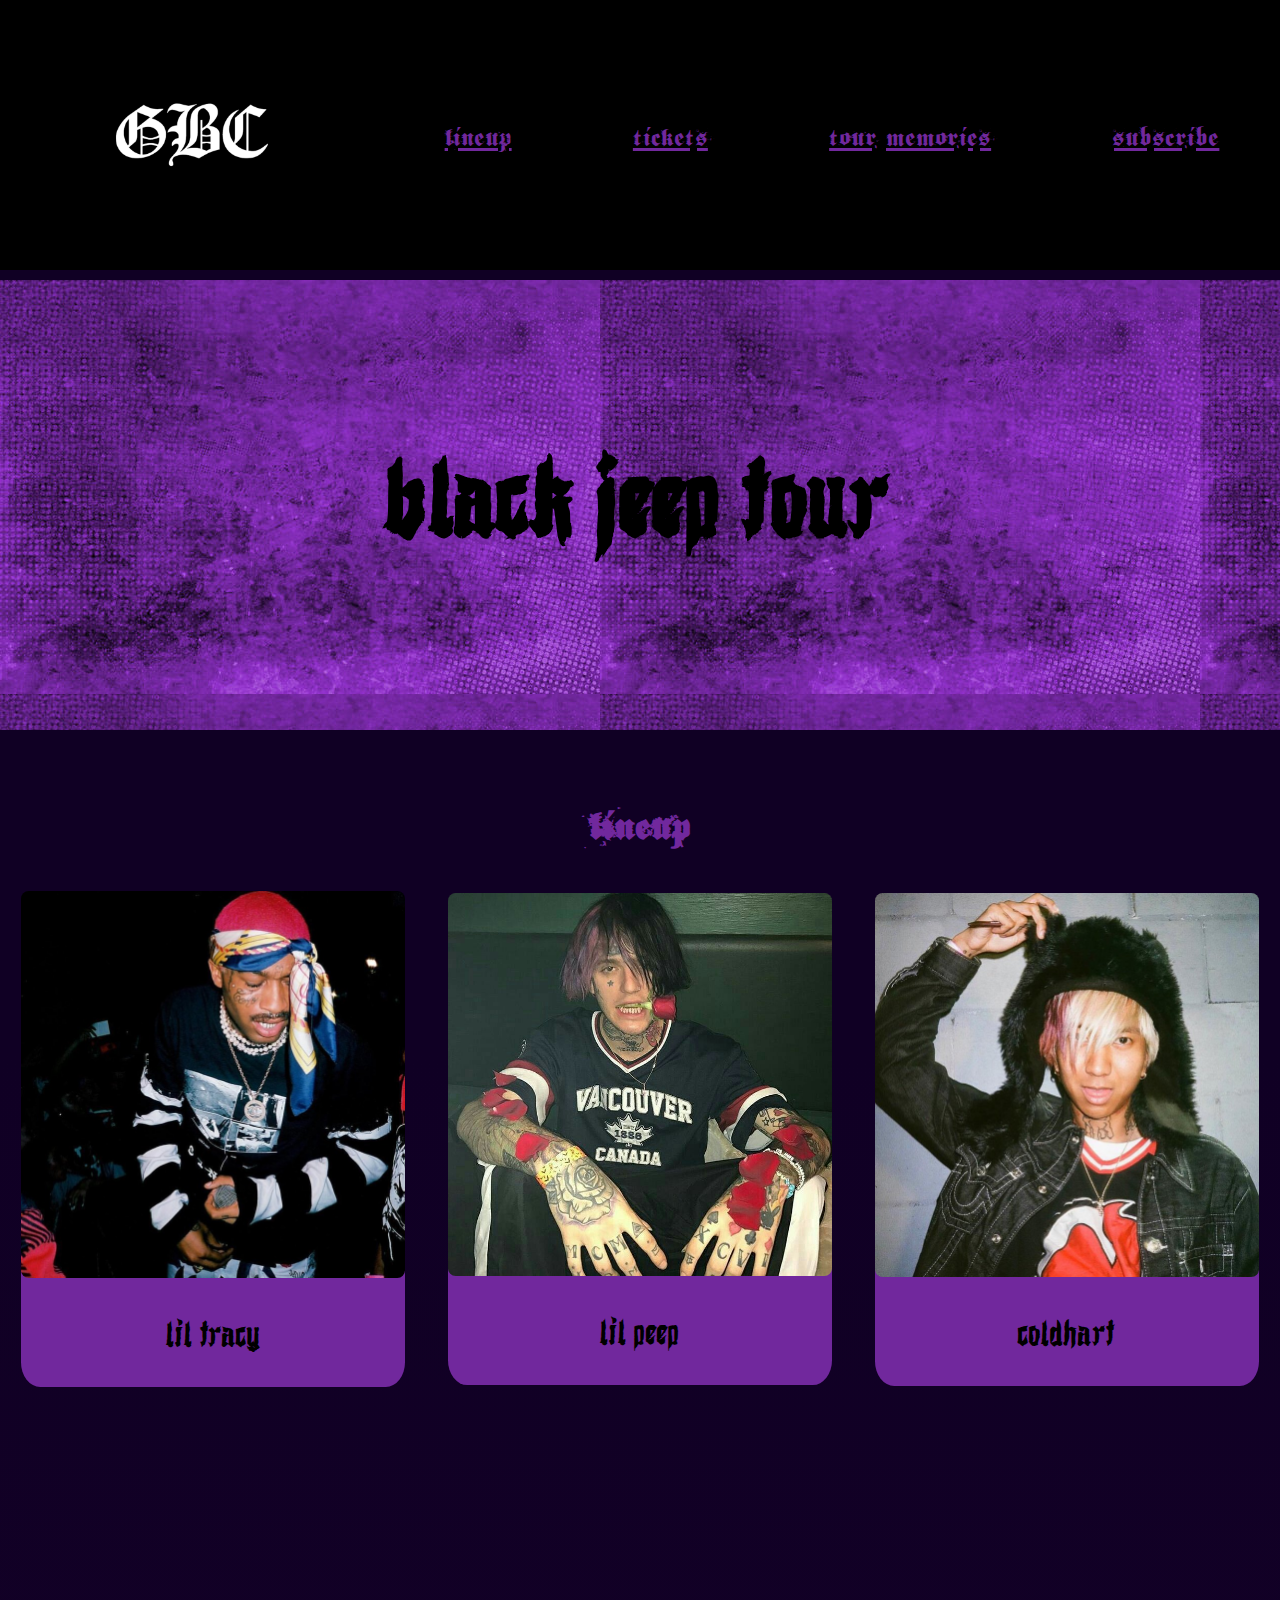
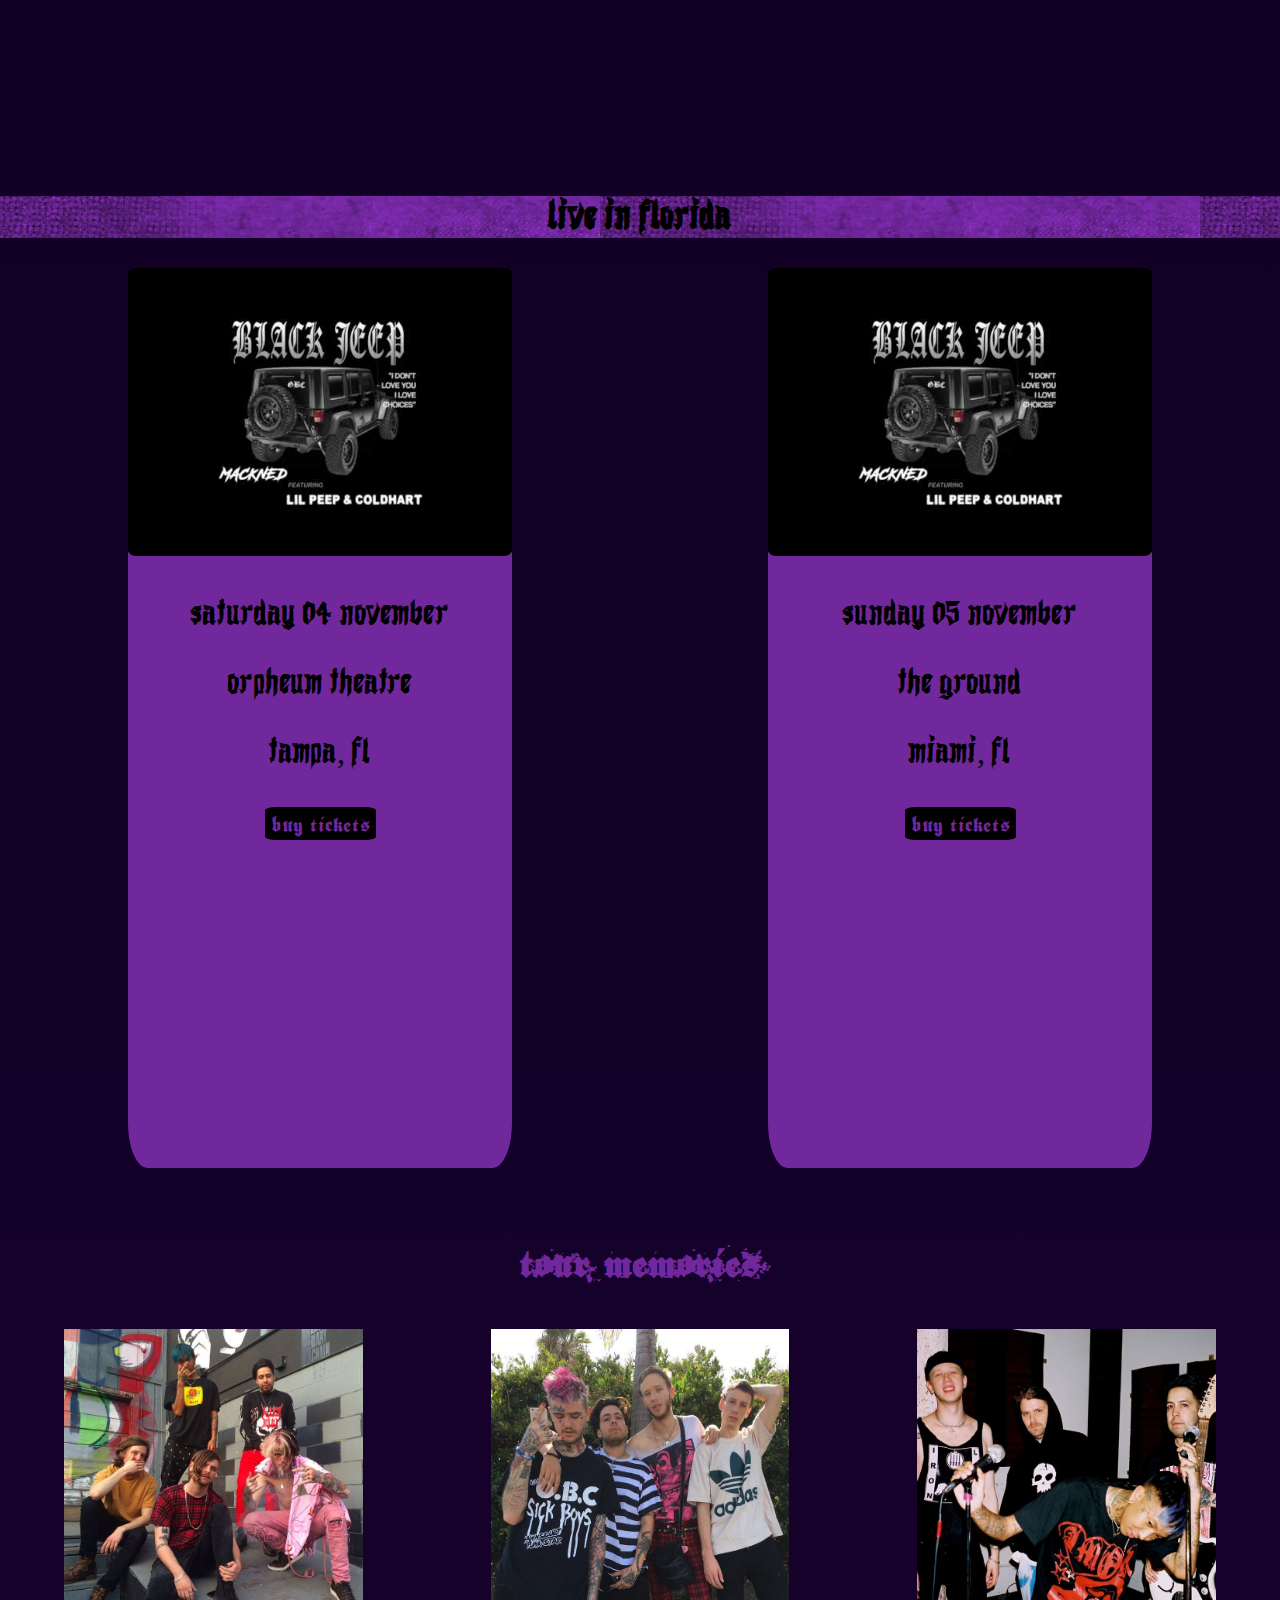
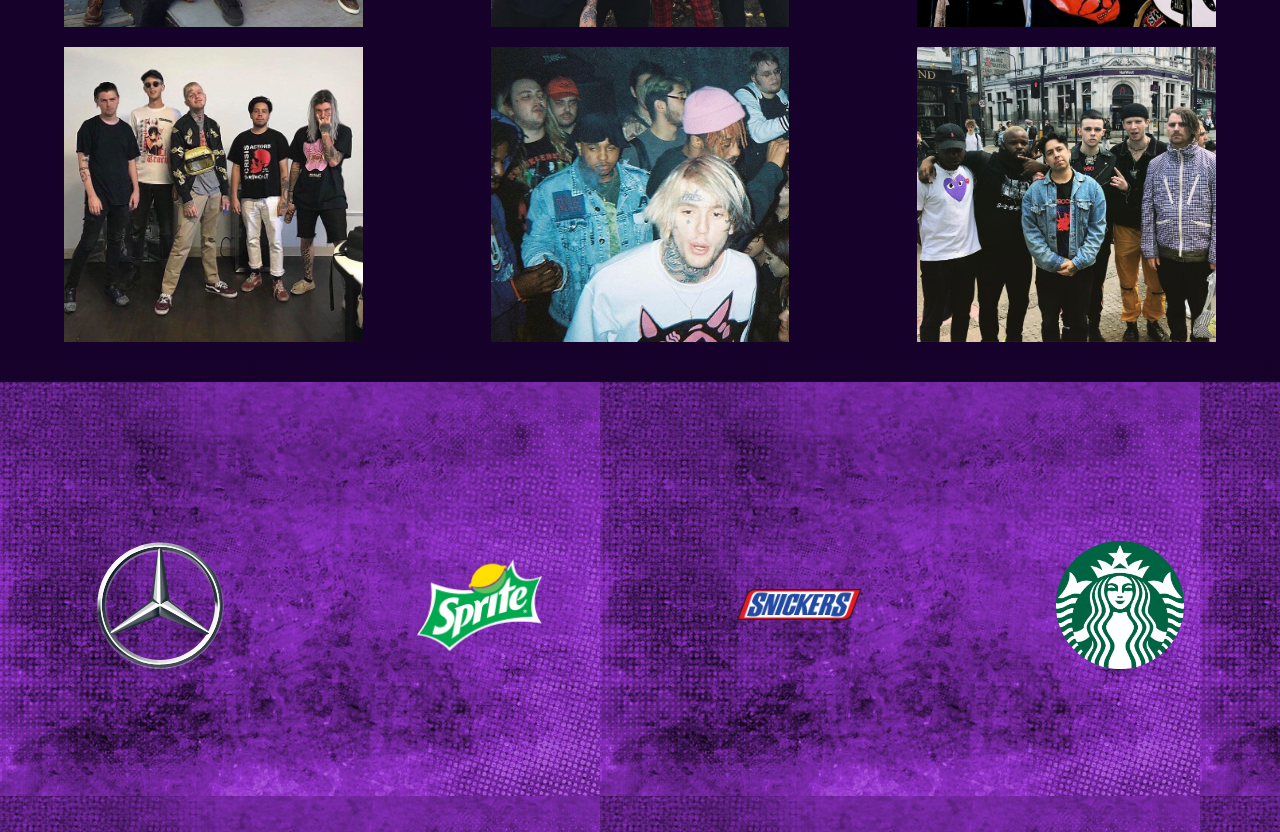
<file: ProyectoIntegrador/index.html>
<!DOCTYPE html>
<html lang="en">
  <head>
    <meta charset="UTF-8" />
    <meta name="viewport" content="width=device-width, initial-scale=1.0" />
    <title>BLACK JEEP TOUR</title>
    <link rel="stylesheet" href="style.css" />
  </head>
  <body>
    <header>
      <div class="logo">
        <img src="./img/GBC.jpg" alt="" />
      </div>
      <nav>
        <a href="#lineup">lineup</a>
        <a href="#tickets">tickets</a>
        <a href="#tourmemories">tour Memories</a>
        <a href="./login.html">subscribe</a>
      </nav>
    </header>
    <main>
      <section class="title">
        <h1>black jeep tour</h1>
      </section>
      <section class="lineup" id="lineup">
        <h2>lineup</h2>
        <div class="contenedorcards">
          <div class="cardslineup">
            <a
              href="https://www.instagram.com/tracyminajj/"
              target="_blank"
              rel="noopener noreferrer"
              ><img src="./img/liltracy.jpg" alt=""
            /></a>
            <p>lil tracy</p>
          </div>
          <div class="cardslineup">
            <a
              href="https://www.instagram.com/lilpeep/"
              target="”_blank”"
              rel="noopener noreferrer"
              ><img src="./img/lilpeep.jpg" alt=""
            /></a>
            <p>lil peep</p>
          </div>
          <div class="cardslineup">
            <a
              href="https://www.instagram.com/coldhart_/"
              target="_blank"
              rel="noopener noreferrer"
              ><img src="./img/coldhart.jpg" alt=""
            /></a>
            <p>coldhart</p>
          </div>
        </div>
      </section>
      <br/><br/><br> <br>
      <section class="tickets" id="tickets">
        <div class="date">
          <h2>live in florida</h2>
        </div>
        <div class="contenedortickets">
          <div class="ticketcard">
            <img src="./img/blackjeep.jpg" alt="" />
            <p>saturday 04 november</p>
            <p>orpheum theatre</p>
            <p>tampa, fl</p>
            <button>
              <input type="button" value="buy tickets" class="ticketbutton" />
            </button>
          </div>
          <div class="ticketcard">
            <img src="./img/blackjeep.jpg" alt="" />
            <p>sunday 05 november</p>
            <p>the ground</p>
            <p>miami, fl</p>
            <button>
              <input type="button" value="buy tickets" class="ticketbutton" />
            </button>
          </div>
        </div>
      </section>

      <section class="tourmemories" id="tourmemories">
        <h2>tour memories</h2>
        <div class="gallery">
          <div class="gallerydivs">
            <img src="./img/f94a435decd7763577fa19360258ad9b.jpg" alt="" />
          </div>
          <div class="gallerydivs">
            <img src="./img/0da9ecefeb7f3acbd0afde5ee5b8d42d.jpg" alt="" />
          </div>

          <div class="gallerydivs">
            <img src="./img/51284.jpg" alt="" />
          </div>
          <div class="gallerydivs">
            <img src="./img/lolla_day1_14_770_514_70_s.jpg" alt="" />
          </div>
          <div class="gallerydivs">
            <img src="./img/original.jpg" alt="" />
          </div>
          <div class="gallerydivs">
            <img src="./img/38z16tsm85331.jpg" alt="" />
          </div>
        </div>
      </section>
    </main>
    <footer>
      <div class="sponsor">
        <img src="./img/mercedes-benz-9.svg" alt="" />
      </div>
      <div class="sponsor">
        <img src="./img/sprite.png" alt="" />
      </div>
      <div class="sponsor">
        <img src="./img/Snickers.png" alt="" />
      </div>
      <div class="sponsor">
        <img src="./img/Starbucks-logo.png" alt="" />
      </div>
    </footer>
  </body>
</html>
</file>
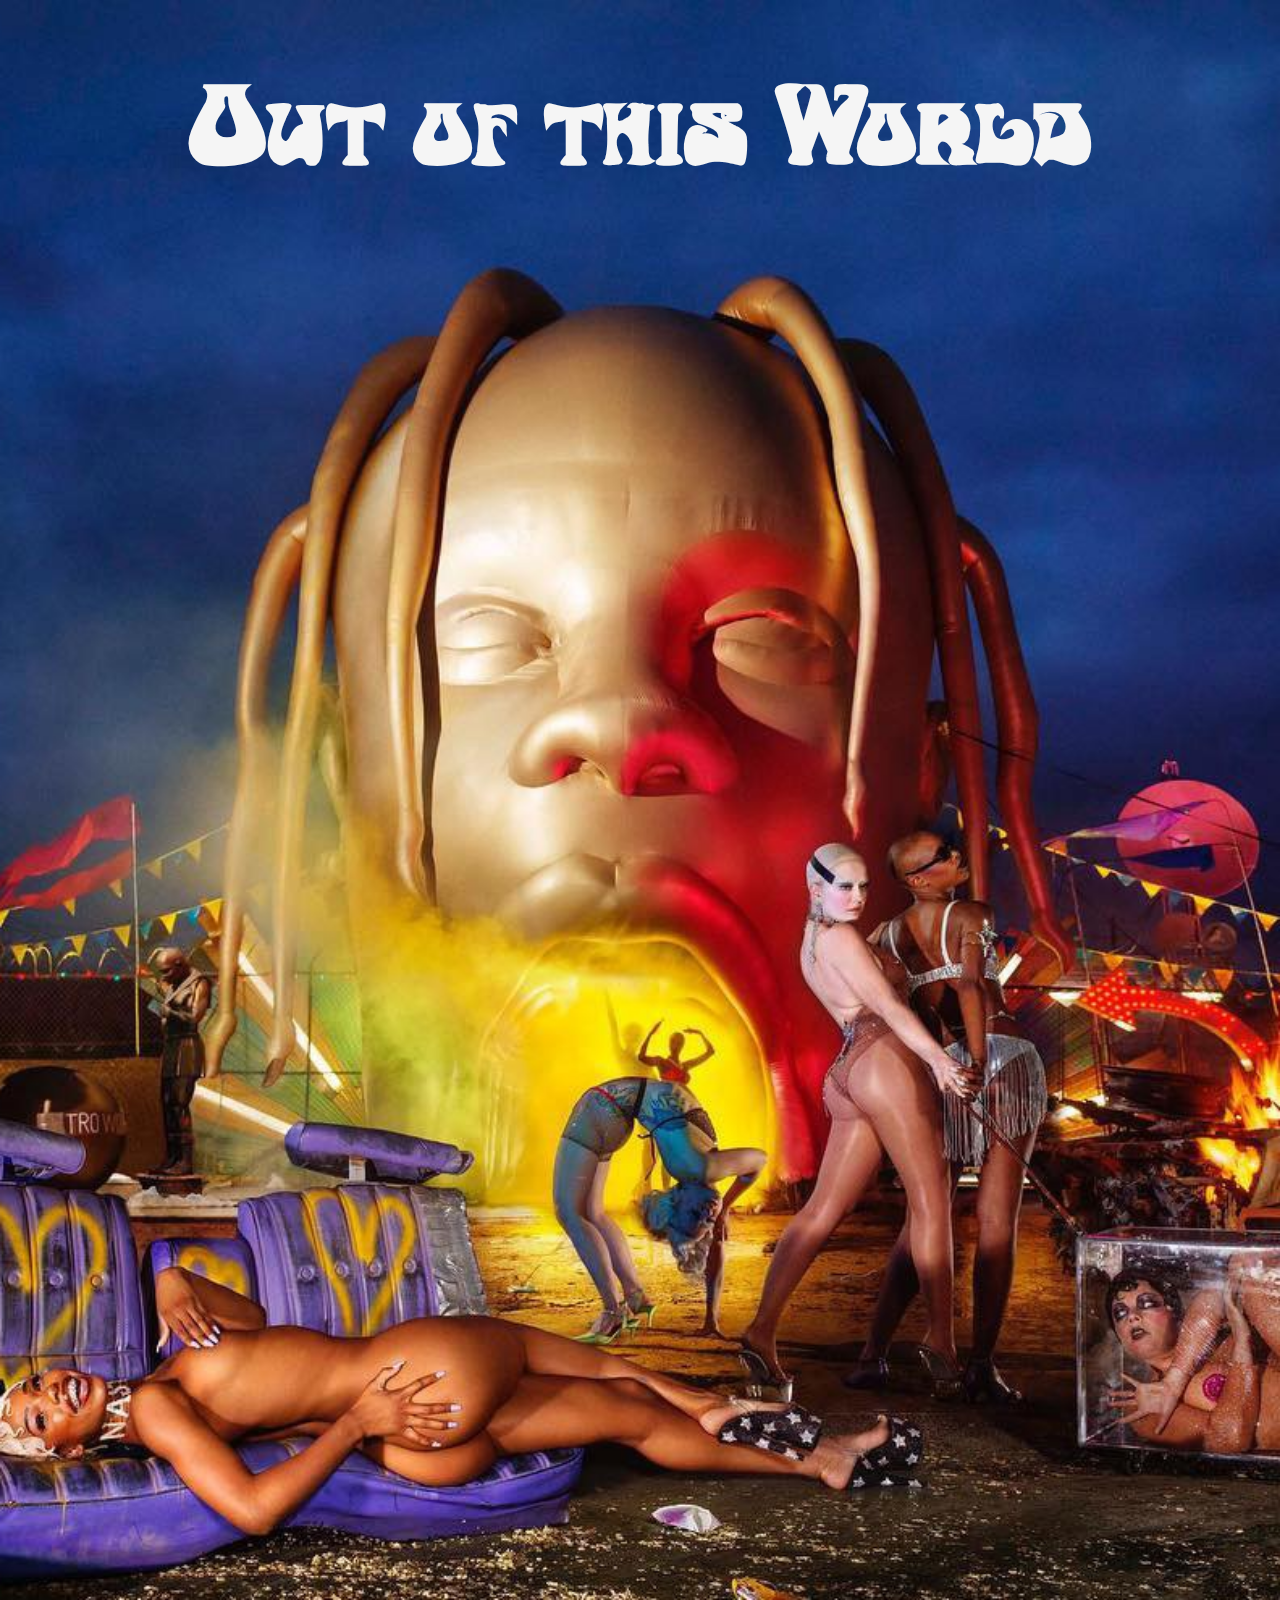
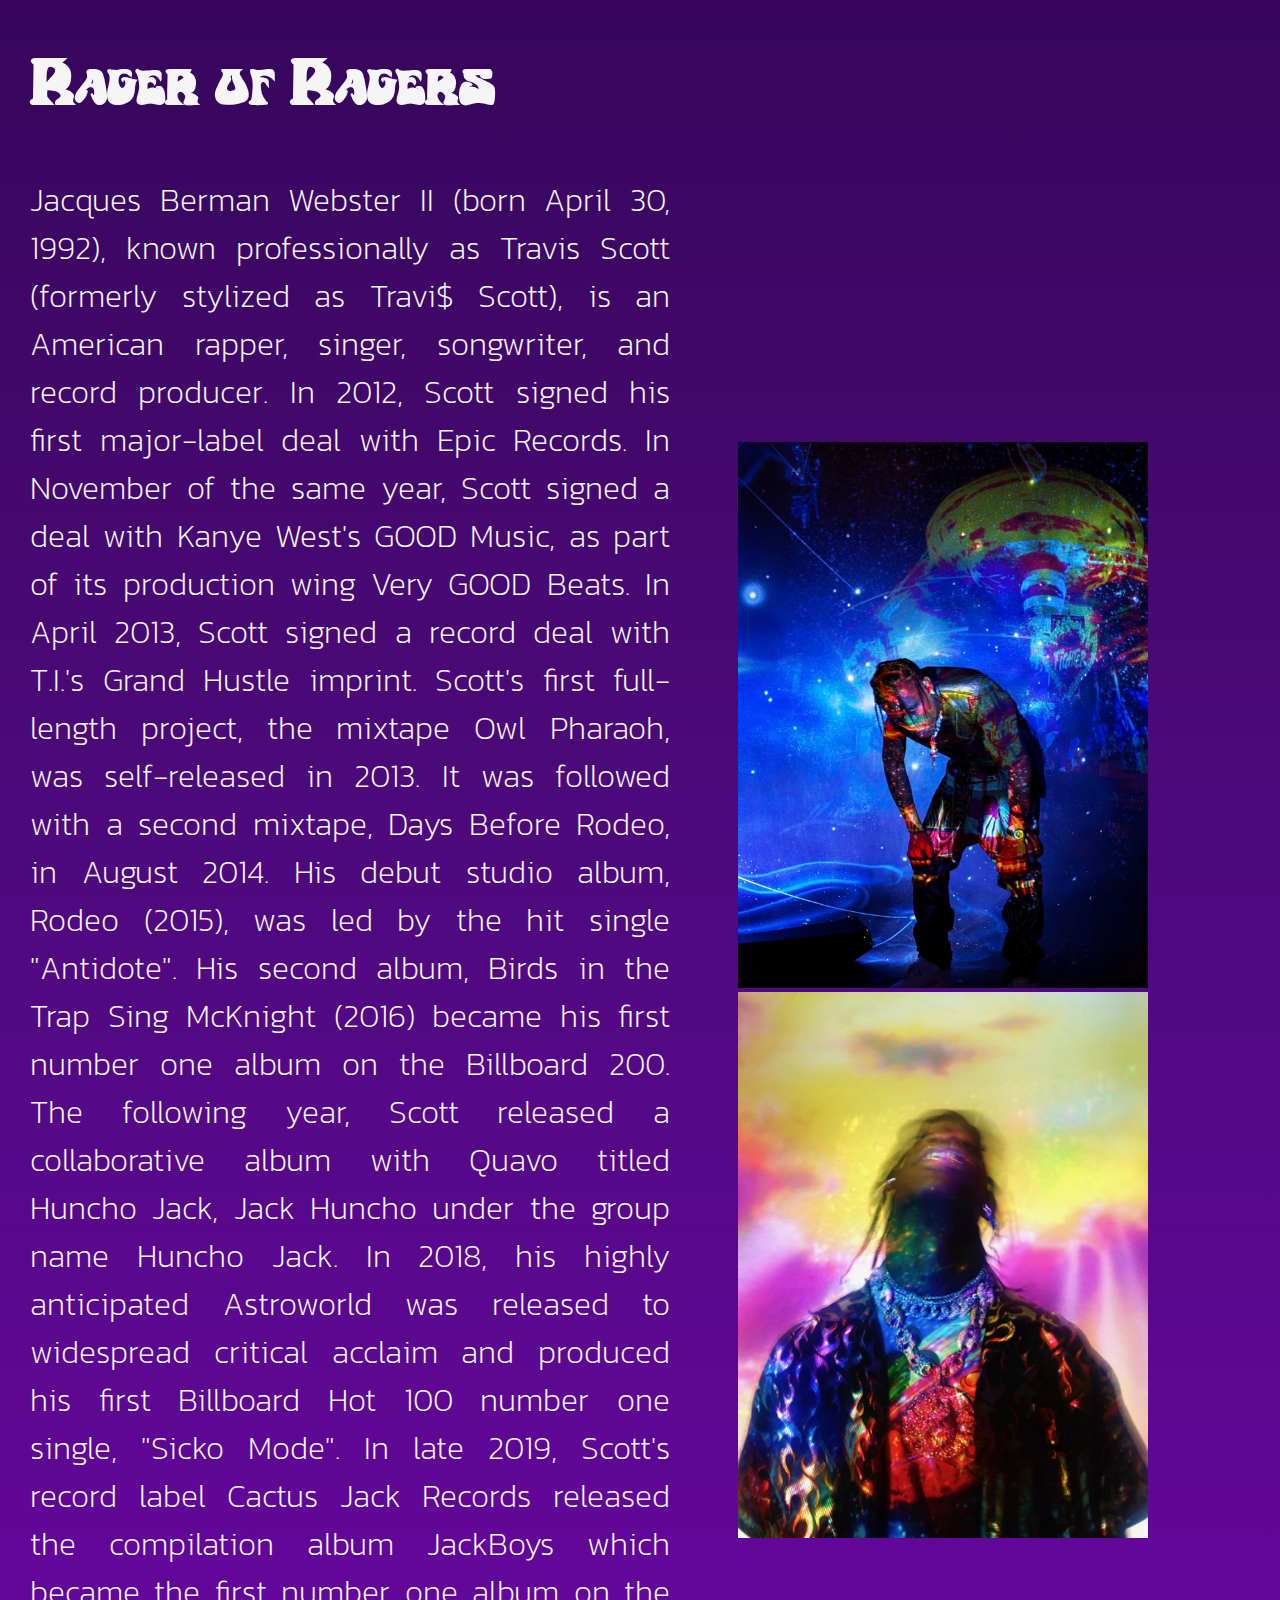
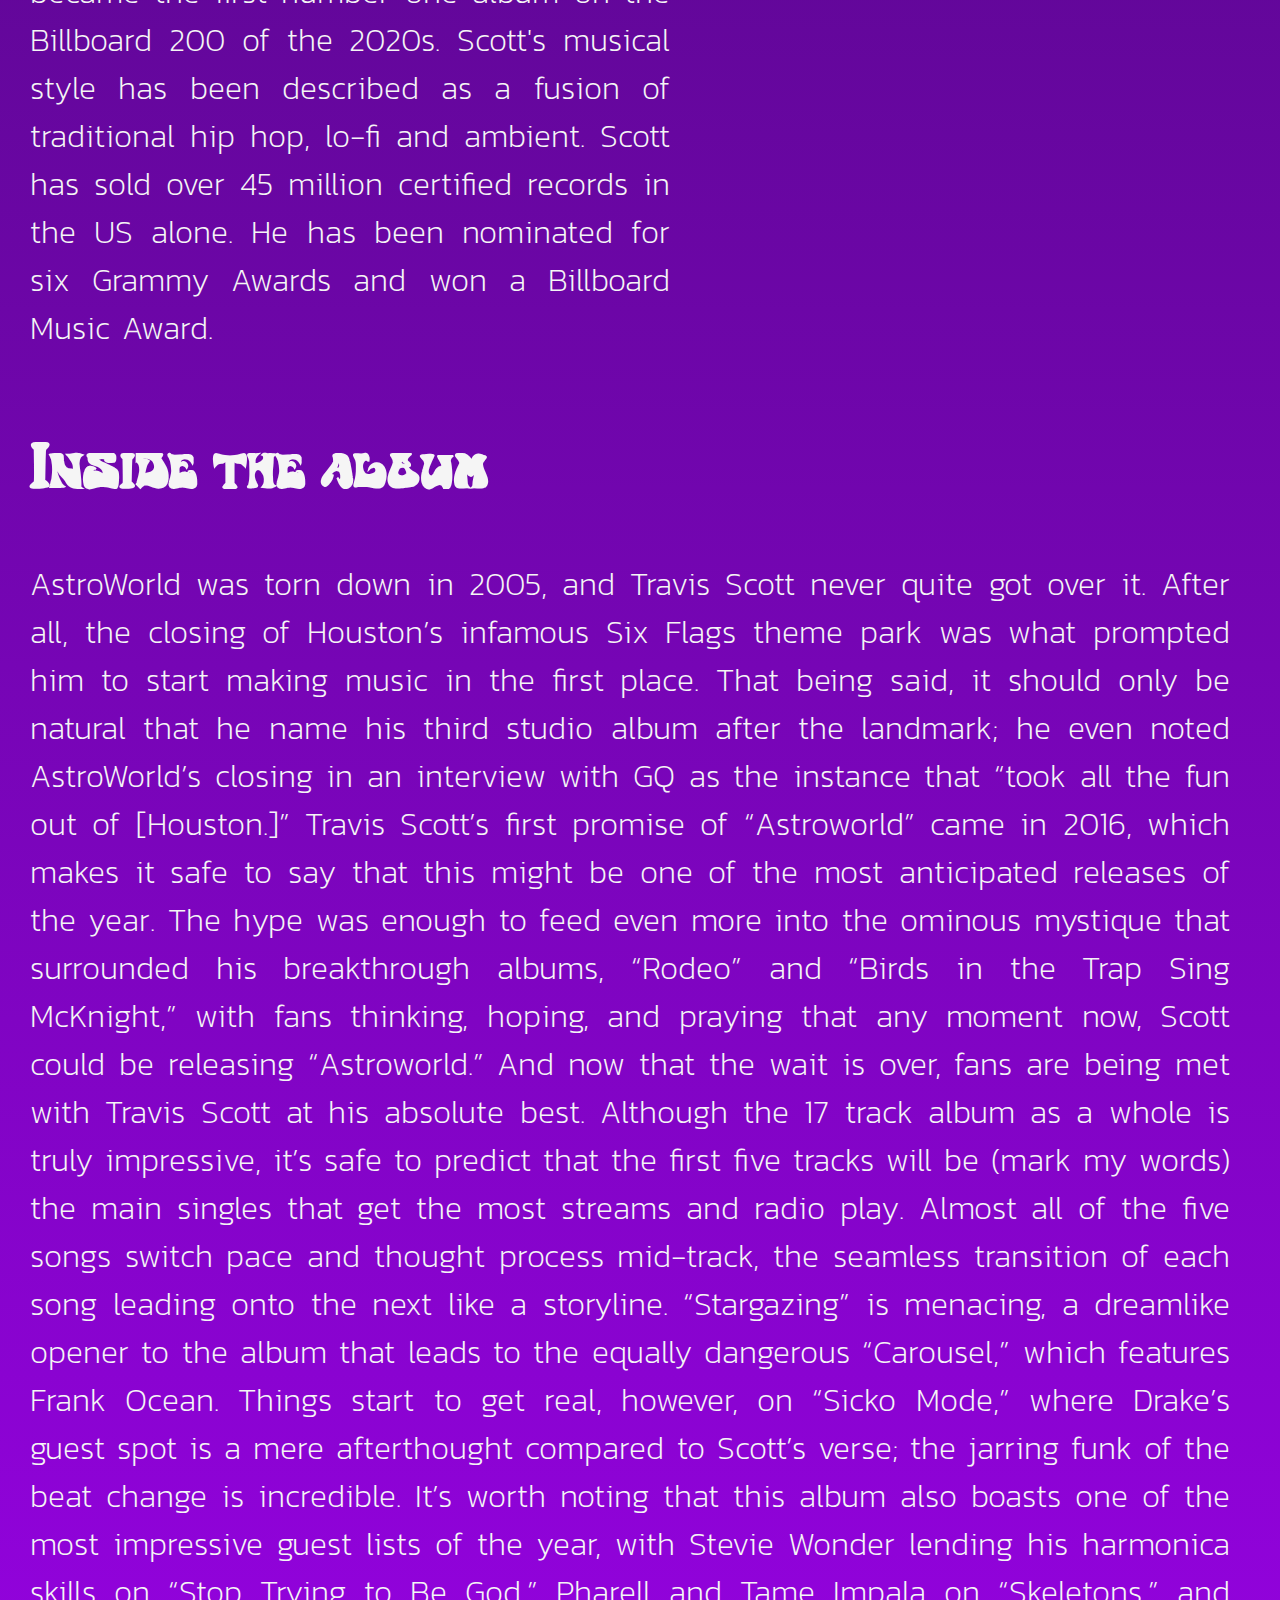
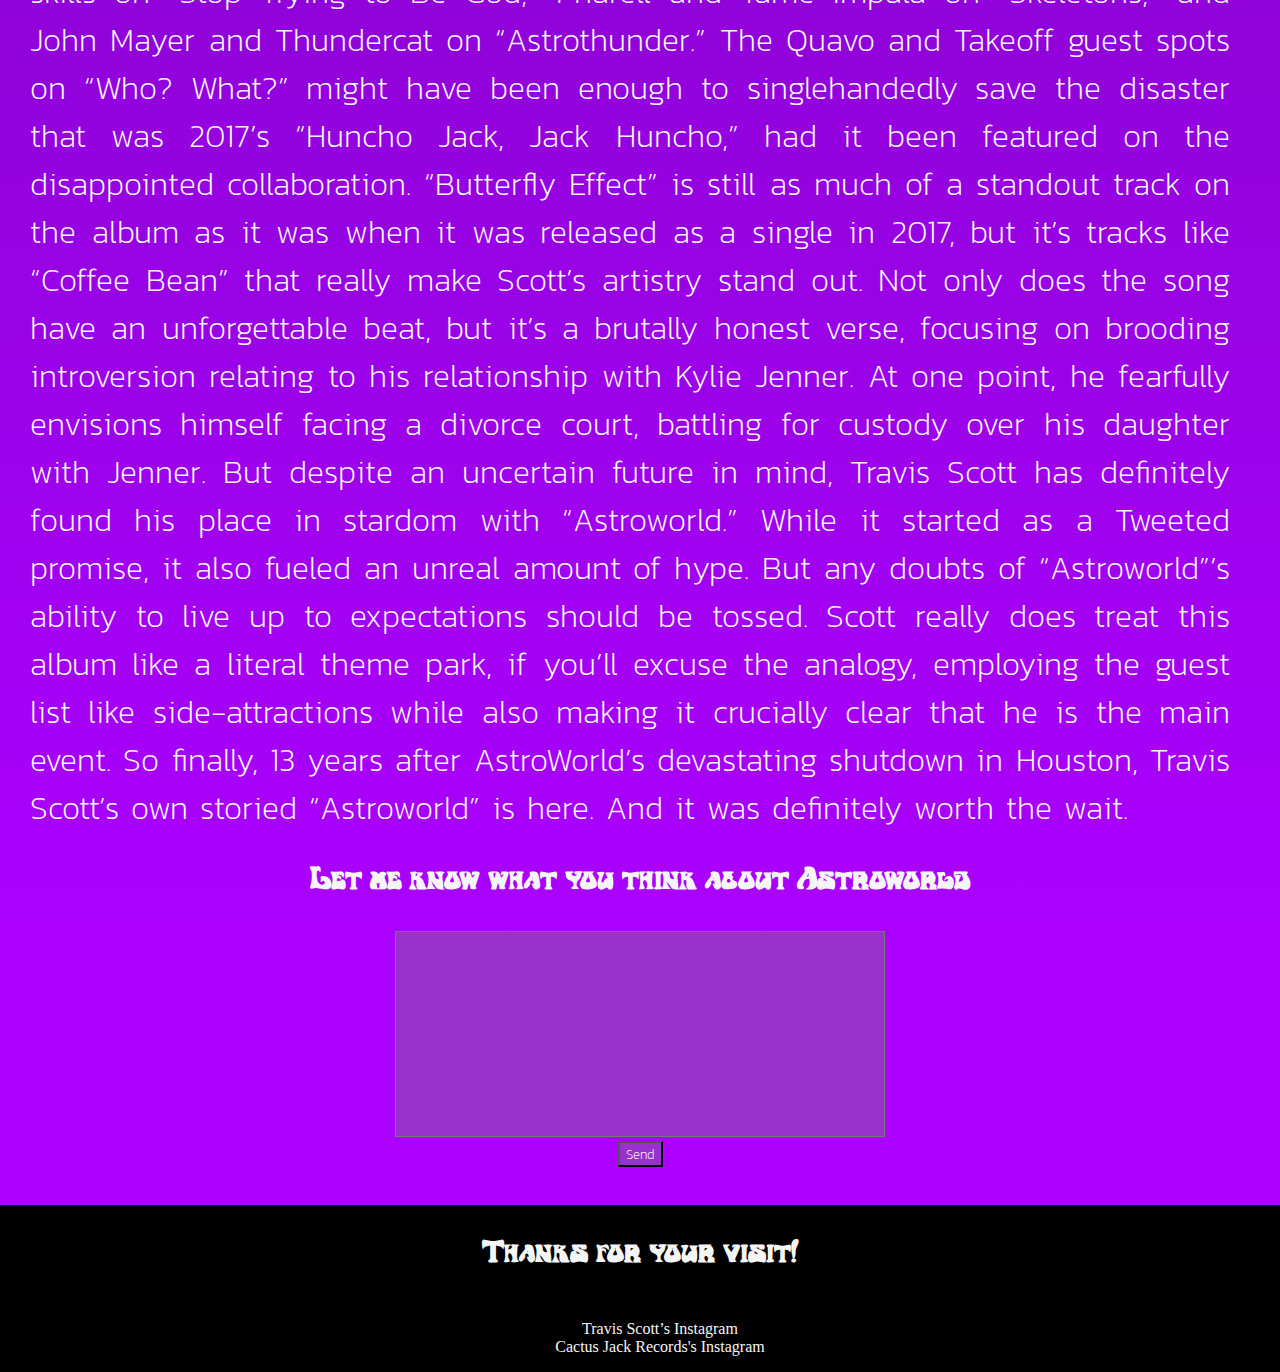
<file: TP 1 2.0/index.html>
<!DOCTYPE html>
<html lang="en">
  <head>
    <link rel="stylesheet" href="./style.css" />
    <meta charset="UTF-8" />
    <meta name="viewport" content="width=device-width, initial-scale=1.0" />
    <title>Welcome to Astroworld</title>
  </head>
  <body>
    <header>
      <h1>Out of this World</h1>
    </header>

    <main>
      <section class="sec1">
        <div class="travis">
          <img src="./img/tris.jpg" alt="Travis Scott" />
          <img src="./img/travis-scott-f1878bd2.jpg" alt="Travis Scott" />
        </div>
        <div class="textotravis">
          <h2>Rager of Ragers</h2>
          <p>
            Jacques Berman Webster II (born April 30, 1992), known
            professionally as Travis Scott (formerly stylized as Travi$ Scott),
            is an American rapper, singer, songwriter, and record producer. In
            2012, Scott signed his first major-label deal with Epic Records. In
            November of the same year, Scott signed a deal with Kanye West's
            GOOD Music, as part of its production wing Very GOOD Beats. In April
            2013, Scott signed a record deal with T.I.'s Grand Hustle imprint.
            Scott's first full-length project, the mixtape Owl Pharaoh, was
            self-released in 2013. It was followed with a second mixtape, Days
            Before Rodeo, in August 2014. His debut studio album, Rodeo (2015),
            was led by the hit single "Antidote". His second album, Birds in the
            Trap Sing McKnight (2016) became his first number one album on the
            Billboard 200. The following year, Scott released a collaborative
            album with Quavo titled Huncho Jack, Jack Huncho under the group
            name Huncho Jack. In 2018, his highly anticipated Astroworld was
            released to widespread critical acclaim and produced his first
            Billboard Hot 100 number one single, "Sicko Mode". In late 2019,
            Scott's record label Cactus Jack Records released the compilation
            album JackBoys which became the first number one album on the
            Billboard 200 of the 2020s. Scott's musical style has been described
            as a fusion of traditional hip hop, lo-fi and ambient. Scott has
            sold over 45 million certified records in the US alone. He has been
            nominated for six Grammy Awards and won a Billboard Music Award.
          </p>
        </div>
      </section>

      <section class="sec2">
        <div class="textoalbum">
          <h2>Inside the album</h2>
          <p>
            AstroWorld was torn down in 2005, and Travis Scott never quite got
            over it. After all, the closing of Houston’s infamous Six Flags
            theme park was what prompted him to start making music in the first
            place. That being said, it should only be natural that he name his
            third studio album after the landmark; he even noted AstroWorld’s
            closing in an interview with GQ as the instance that “took all the
            fun out of [Houston.]” Travis Scott’s first promise of “Astroworld”
            came in 2016, which makes it safe to say that this might be one of
            the most anticipated releases of the year. The hype was enough to
            feed even more into the ominous mystique that surrounded his
            breakthrough albums, “Rodeo” and “Birds in the Trap Sing McKnight,”
            with fans thinking, hoping, and praying that any moment now, Scott
            could be releasing “Astroworld.” And now that the wait is over, fans
            are being met with Travis Scott at his absolute best. Although the
            17 track album as a whole is truly impressive, it’s safe to predict
            that the first five tracks will be (mark my words) the main singles
            that get the most streams and radio play. Almost all of the five
            songs switch pace and thought process mid-track, the seamless
            transition of each song leading onto the next like a storyline.
            “Stargazing” is menacing, a dreamlike opener to the album that leads
            to the equally dangerous “Carousel,” which features Frank Ocean.
            Things start to get real, however, on “Sicko Mode,” where Drake’s
            guest spot is a mere afterthought compared to Scott’s verse; the
            jarring funk of the beat change is incredible. It’s worth noting
            that this album also boasts one of the most impressive guest lists
            of the year, with Stevie Wonder lending his harmonica skills on
            “Stop Trying to Be God,” Pharell and Tame Impala on “Skeletons,” and
            John Mayer and Thundercat on “Astrothunder.” The Quavo and Takeoff
            guest spots on “Who? What?” might have been enough to singlehandedly
            save the disaster that was 2017’s “Huncho Jack, Jack Huncho,” had it
            been featured on the disappointed collaboration. “Butterfly Effect”
            is still as much of a standout track on the album as it was when it
            was released as a single in 2017, but it’s tracks like “Coffee Bean”
            that really make Scott’s artistry stand out. Not only does the song
            have an unforgettable beat, but it’s a brutally honest verse,
            focusing on brooding introversion relating to his relationship with
            Kylie Jenner. At one point, he fearfully envisions himself facing a
            divorce court, battling for custody over his daughter with Jenner.
            But despite an uncertain future in mind, Travis Scott has definitely
            found his place in stardom with “Astroworld.” While it started as a
            Tweeted promise, it also fueled an unreal amount of hype. But any
            doubts of “Astroworld”’s ability to live up to expectations should
            be tossed. Scott really does treat this album like a literal theme
            park, if you’ll excuse the analogy, employing the guest list like
            side-attractions while also making it crucially clear that he is the
            main event. So finally, 13 years after AstroWorld’s devastating
            shutdown in Houston, Travis Scott’s own storied “Astroworld” is
            here. And it was definitely worth the wait.
          </p>
        </div>
        <div class="theform">
          <form>
            <h3>Let me know what you think about Astroworld</h3>
            <textarea rows="10" cols="65" placeholder="Tell me"> </textarea>
            <br />
            <input type="submit" value="Send" />
          </form>
        </div>
      </section>
    </main>
    <br />
    <footer>
      <section class="foot">
        <h3 class="thanks">Thanks for your visit!</h3>

        <nav class="list">
          <ul>
            <li>
              <a href="https://instagram.com/travisscott" target="_blank"
                >Travis Scott’s Instagram</a
              >
            </li>
            <li>
              <a href="https://instagram.com/cactusjack" target="_blank"
                >Cactus Jack Records's Instagram</a
              >
            </li>
          </ul>
        </nav>
      </section>
    </footer>
  </body>
</html>
</file>
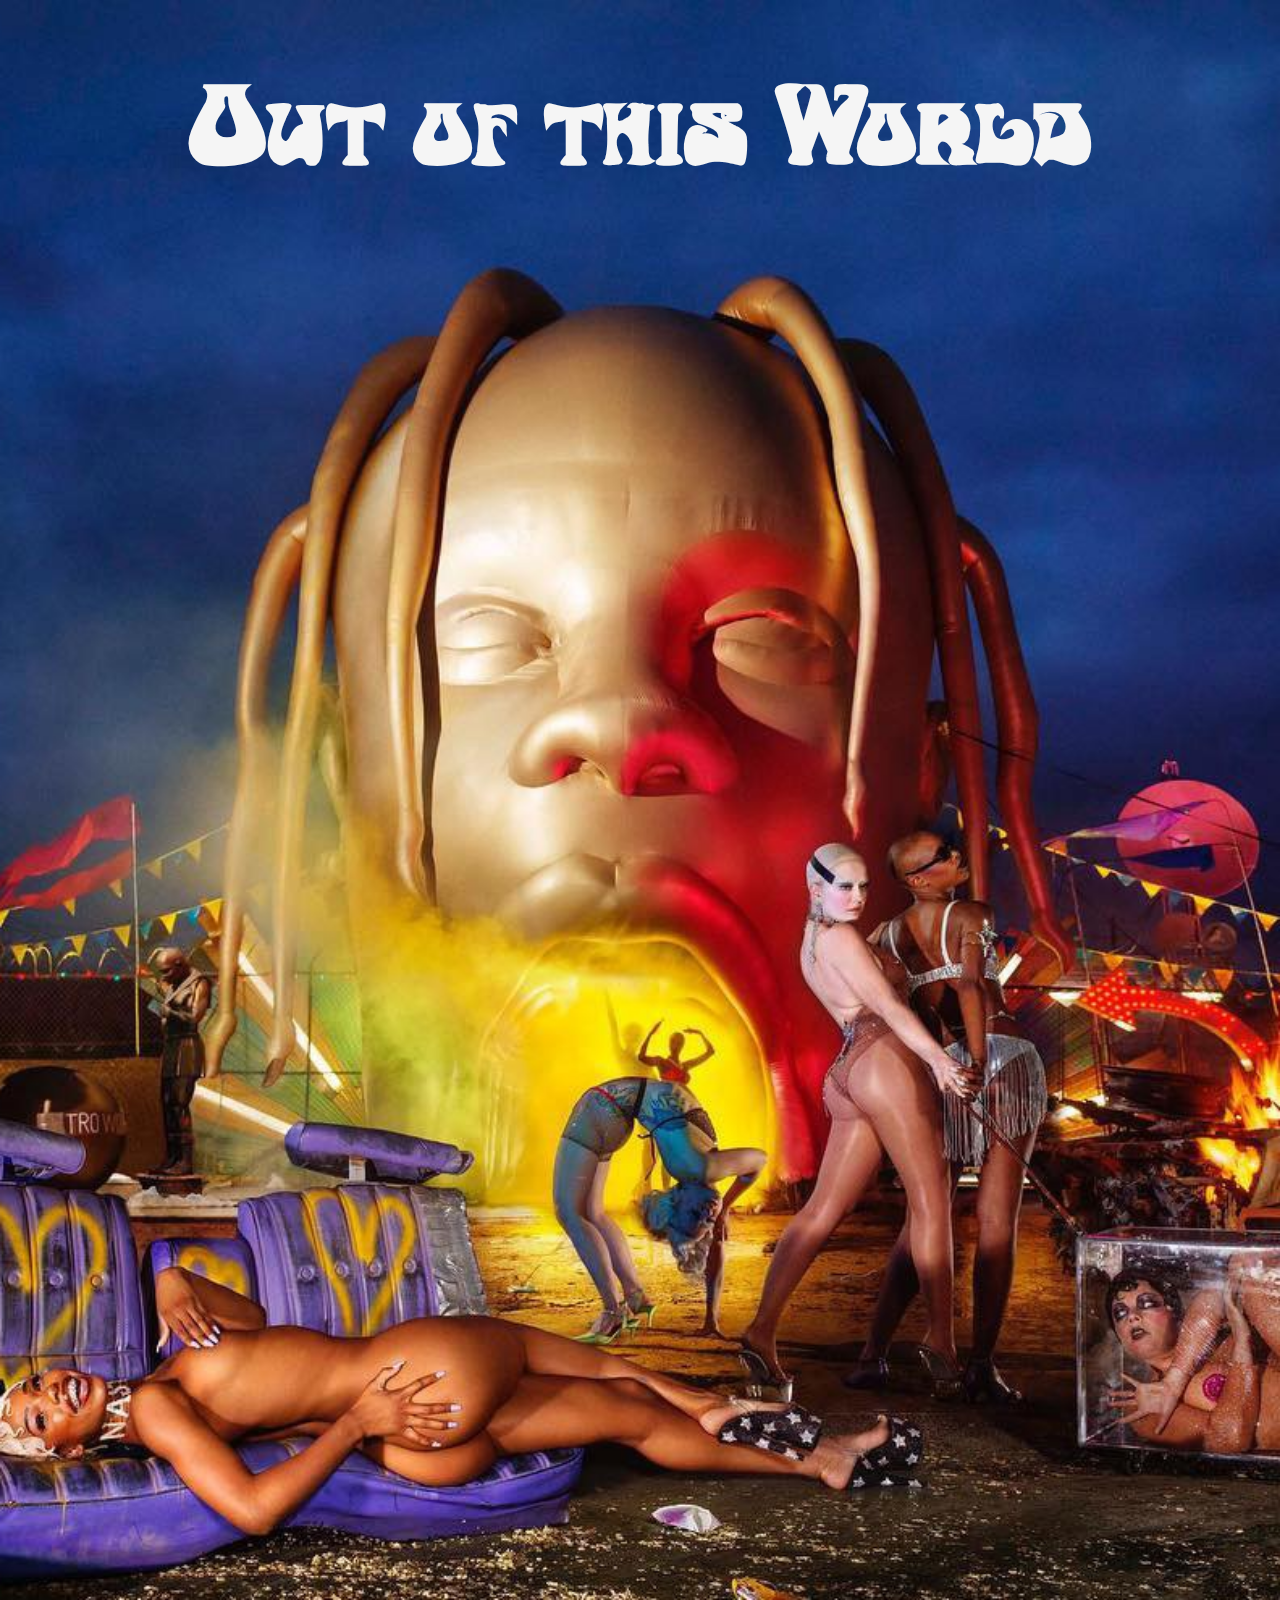
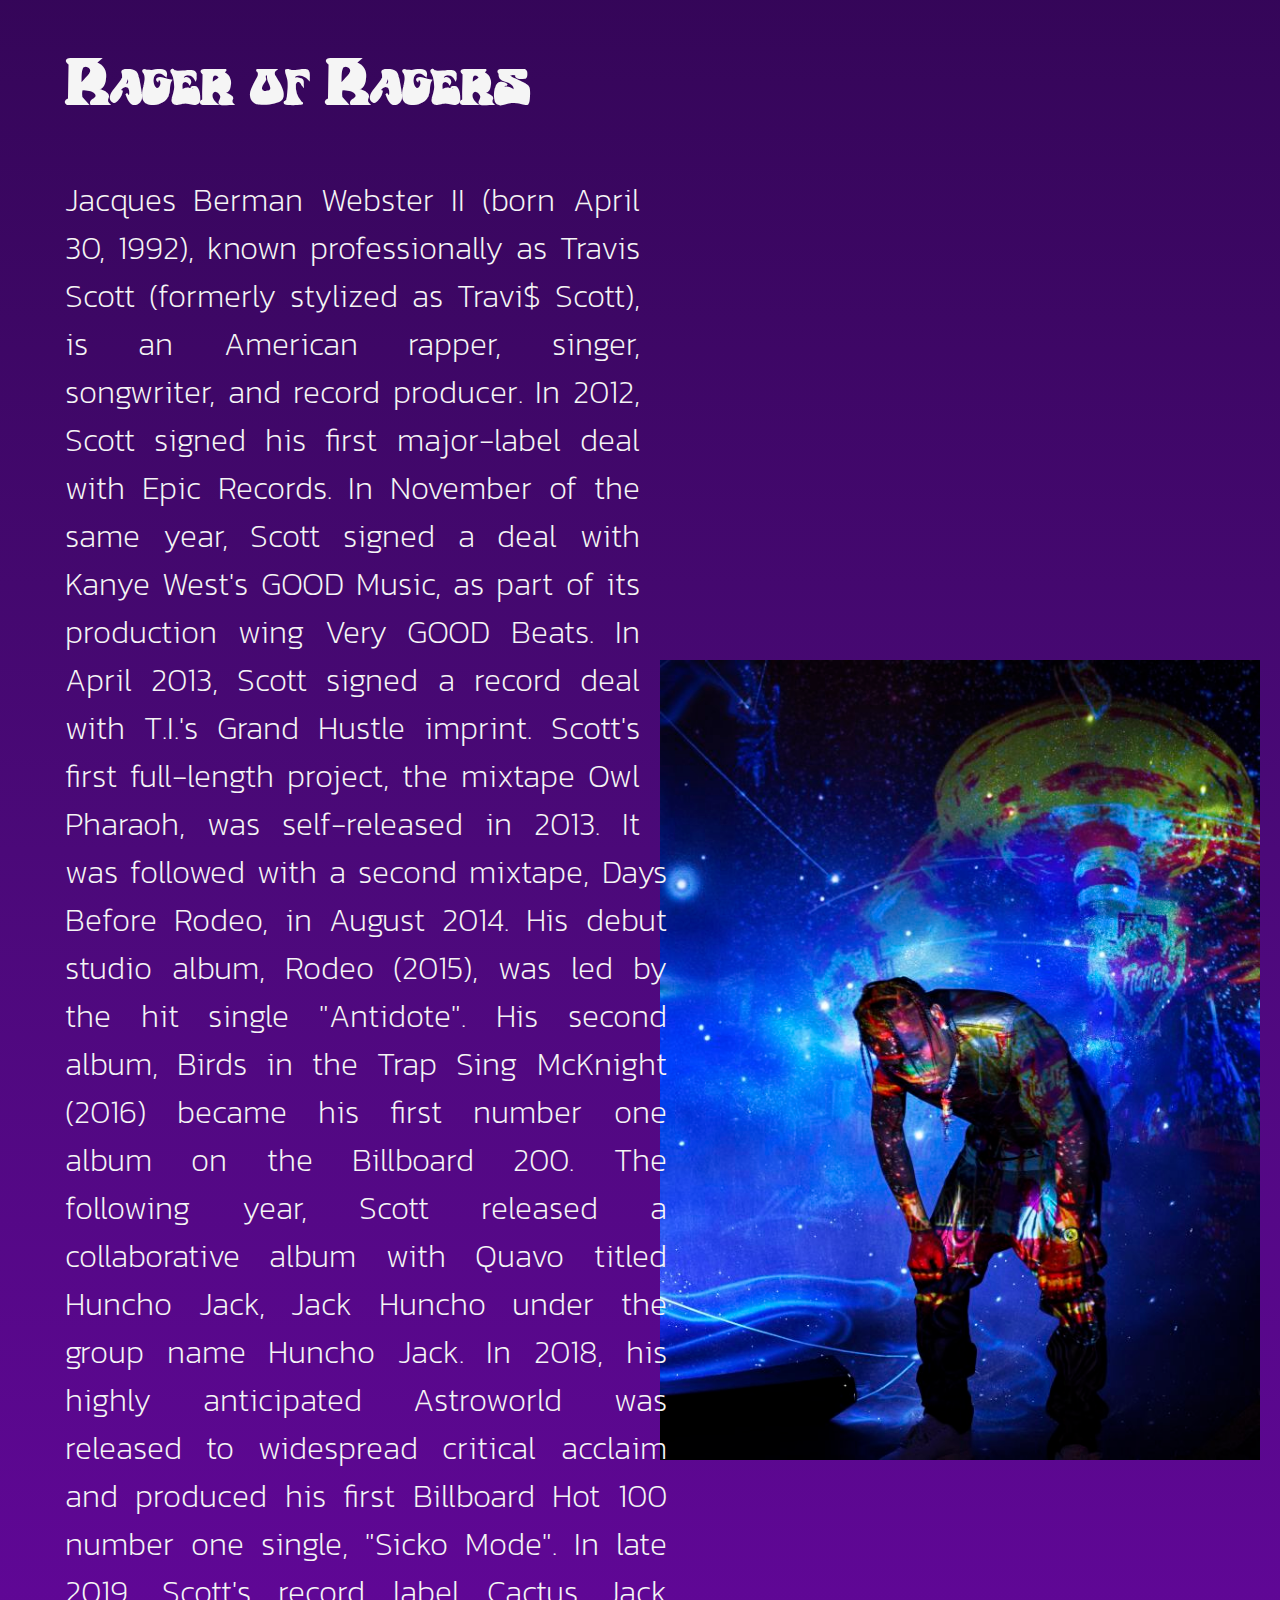
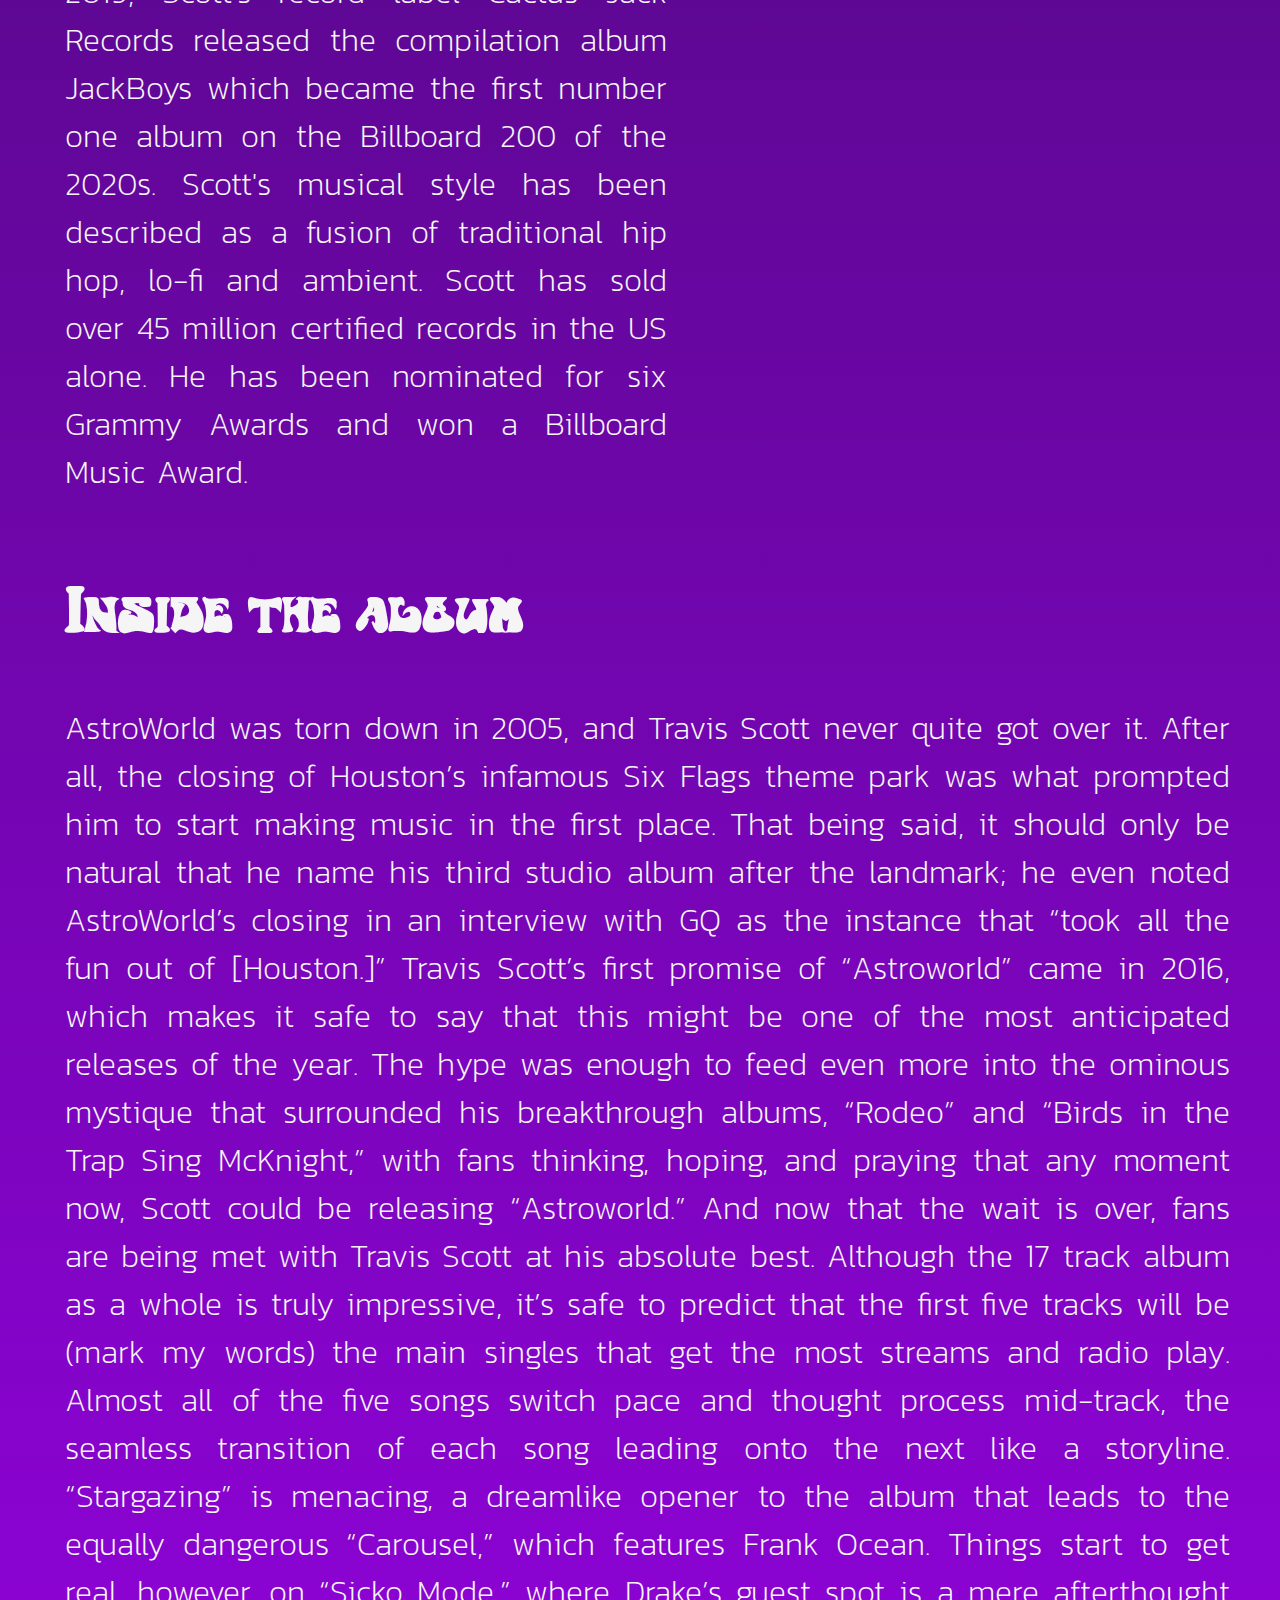
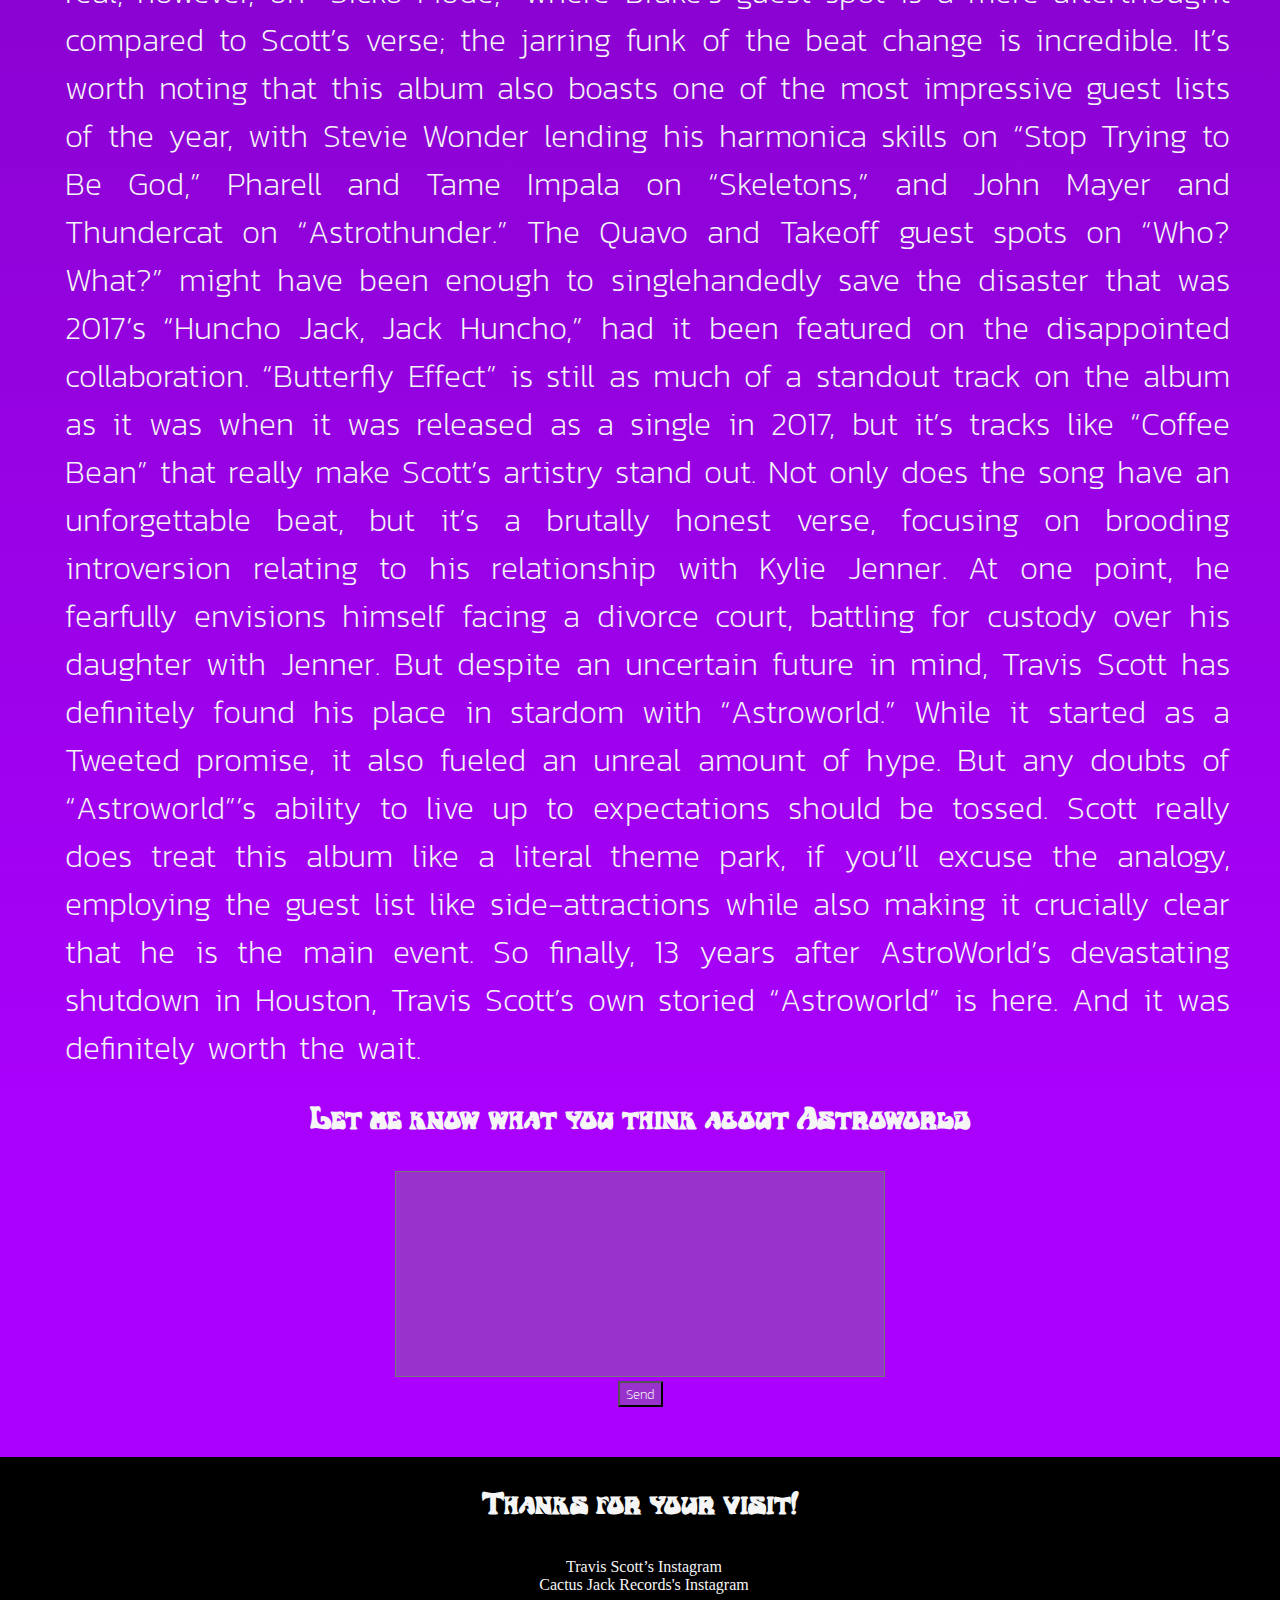
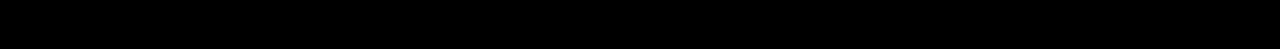
<file: TP1/index.html>
<!DOCTYPE html>
<html lang="en">
  <head>
    <link rel="stylesheet" href="./style.css" />
    <meta charset="UTF-8" />
    <meta name="viewport" content="width=device-width, initial-scale=1.0" />
    <title>Welcome to Astroworld</title>
  </head>
  <body>
    <header>
      <h1>Out of this World</h1>
    </header>

    <main>
      <section class="sec1">
        <div>
          <img src="./img/tris.jpg" alt="Travis Scott" class="travis" />
        </div>
        <div class="textotravis">
          <h2>Rager of Ragers</h2>
          <p>
            Jacques Berman Webster II (born April 30, 1992), known
            professionally as Travis Scott (formerly stylized as Travi$ Scott),
            is an American rapper, singer, songwriter, and record producer. In
            2012, Scott signed his first major-label deal with Epic Records. In
            November of the same year, Scott signed a deal with Kanye West's
            GOOD Music, as part of its production wing Very GOOD Beats. In April
            2013, Scott signed a record deal with T.I.'s Grand Hustle imprint.
            Scott's first full-length project, the mixtape Owl Pharaoh, was
            self-released in 2013. It was followed with a second mixtape, Days
            Before Rodeo, in August 2014. His debut studio album, Rodeo (2015),
            was led by the hit single "Antidote". His second album, Birds in the
            Trap Sing McKnight (2016) became his first number one album on the
            Billboard 200. The following year, Scott released a collaborative
            album with Quavo titled Huncho Jack, Jack Huncho under the group
            name Huncho Jack. In 2018, his highly anticipated Astroworld was
            released to widespread critical acclaim and produced his first
            Billboard Hot 100 number one single, "Sicko Mode". In late 2019,
            Scott's record label Cactus Jack Records released the compilation
            album JackBoys which became the first number one album on the
            Billboard 200 of the 2020s. Scott's musical style has been described
            as a fusion of traditional hip hop, lo-fi and ambient. Scott has
            sold over 45 million certified records in the US alone. He has been
            nominated for six Grammy Awards and won a Billboard Music Award.
          </p>
        </div>
      </section>

      <section class="sec2">
        <div class="textoalbum">
          <h2>Inside the album</h2>
          <p>
            AstroWorld was torn down in 2005, and Travis Scott never quite got
            over it. After all, the closing of Houston’s infamous Six Flags
            theme park was what prompted him to start making music in the first
            place. That being said, it should only be natural that he name his
            third studio album after the landmark; he even noted AstroWorld’s
            closing in an interview with GQ as the instance that “took all the
            fun out of [Houston.]” Travis Scott’s first promise of “Astroworld”
            came in 2016, which makes it safe to say that this might be one of
            the most anticipated releases of the year. The hype was enough to
            feed even more into the ominous mystique that surrounded his
            breakthrough albums, “Rodeo” and “Birds in the Trap Sing McKnight,”
            with fans thinking, hoping, and praying that any moment now, Scott
            could be releasing “Astroworld.” And now that the wait is over, fans
            are being met with Travis Scott at his absolute best. Although the
            17 track album as a whole is truly impressive, it’s safe to predict
            that the first five tracks will be (mark my words) the main singles
            that get the most streams and radio play. Almost all of the five
            songs switch pace and thought process mid-track, the seamless
            transition of each song leading onto the next like a storyline.
            “Stargazing” is menacing, a dreamlike opener to the album that leads
            to the equally dangerous “Carousel,” which features Frank Ocean.
            Things start to get real, however, on “Sicko Mode,” where Drake’s
            guest spot is a mere afterthought compared to Scott’s verse; the
            jarring funk of the beat change is incredible. It’s worth noting
            that this album also boasts one of the most impressive guest lists
            of the year, with Stevie Wonder lending his harmonica skills on
            “Stop Trying to Be God,” Pharell and Tame Impala on “Skeletons,” and
            John Mayer and Thundercat on “Astrothunder.” The Quavo and Takeoff
            guest spots on “Who? What?” might have been enough to singlehandedly
            save the disaster that was 2017’s “Huncho Jack, Jack Huncho,” had it
            been featured on the disappointed collaboration. “Butterfly Effect”
            is still as much of a standout track on the album as it was when it
            was released as a single in 2017, but it’s tracks like “Coffee Bean”
            that really make Scott’s artistry stand out. Not only does the song
            have an unforgettable beat, but it’s a brutally honest verse,
            focusing on brooding introversion relating to his relationship with
            Kylie Jenner. At one point, he fearfully envisions himself facing a
            divorce court, battling for custody over his daughter with Jenner.
            But despite an uncertain future in mind, Travis Scott has definitely
            found his place in stardom with “Astroworld.” While it started as a
            Tweeted promise, it also fueled an unreal amount of hype. But any
            doubts of “Astroworld”’s ability to live up to expectations should
            be tossed. Scott really does treat this album like a literal theme
            park, if you’ll excuse the analogy, employing the guest list like
            side-attractions while also making it crucially clear that he is the
            main event. So finally, 13 years after AstroWorld’s devastating
            shutdown in Houston, Travis Scott’s own storied “Astroworld” is
            here. And it was definitely worth the wait.
          </p>
        </div>
        <div class="theform">
          <form>
            <h3>Let me know what you think about Astroworld</h3>
            <textarea rows="10" cols="65" placeholder="Tell me"> </textarea>
            <br />
            <input type="submit" value="Send" />
          </form>
        </div>
      </section>
    </main>
    <br />
    <footer>
      <h3 class="thanks">Thanks for your visit!</h3>
      <br />
      <nav>
        <ul>
          <li>
            <a href="https://instagram.com/travisscott" target="_blank"
              >Travis Scott’s Instagram</a
            >
          </li>
          <li>
            <a href="https://instagram.com/cactusjack" target="_blank"
              >Cactus Jack Records's Instagram</a
            >
          </li>
        </ul>
      </nav>
    </footer>
  </body>
</html>
</file>
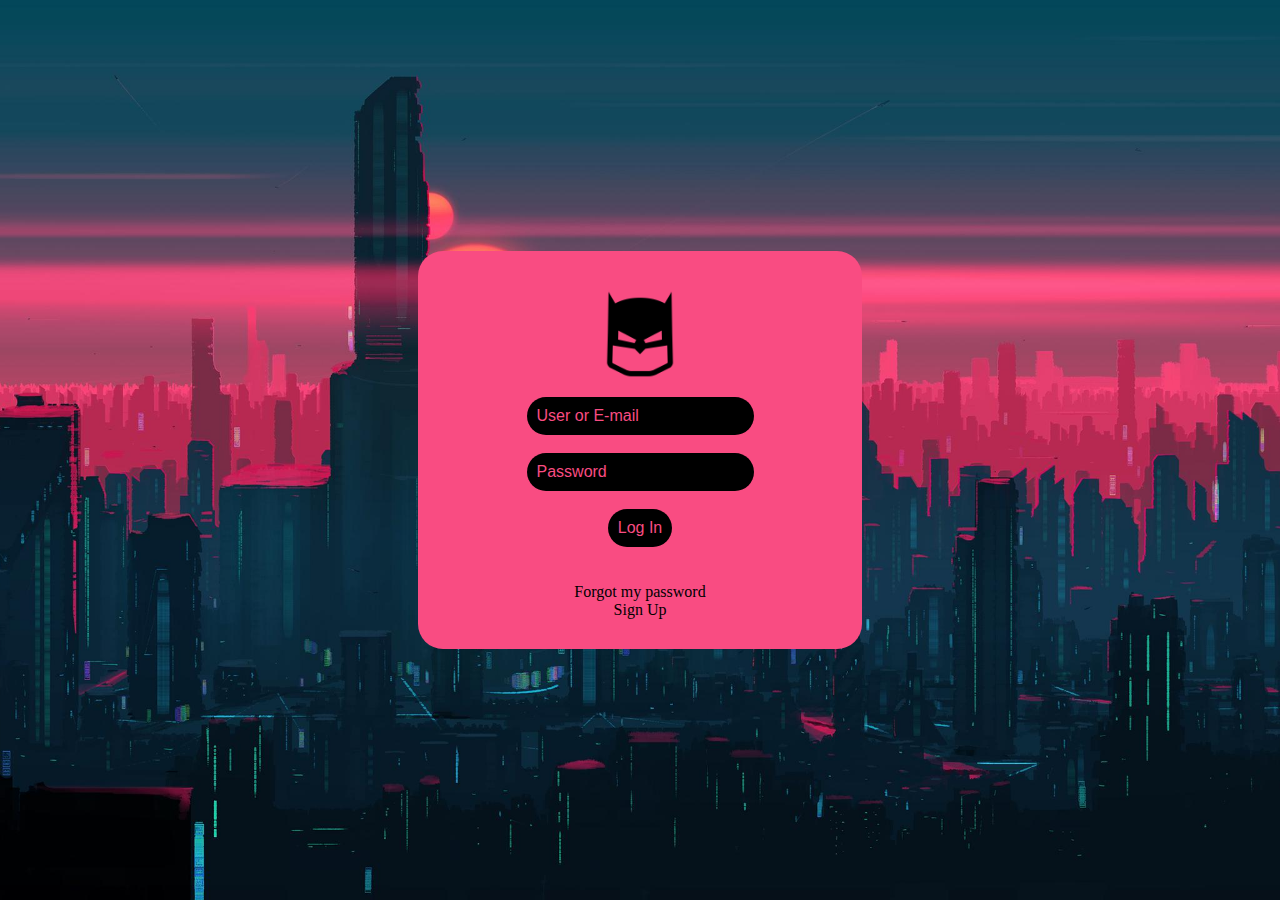
<file: TP2/index.html>
<!DOCTYPE html>
<html lang="en">
  <head>
    <link rel="stylesheet" href="./index.css" />
    <meta charset="UTF-8" />
    <meta name="viewport" content="width=device-width, initial-scale=1.0" />
    <title>Enter</title>
  </head>
  <body>
    <main>
      <section class="contenedor">
        <div class="contenido">
          <img src="./img/superhero_batman_hero_comic-512.png" alt="" />
          <br />
          <form>
            <input type="text" placeholder="User or E-mail" />
            <br /><br />
            <input type="password" placeholder="Password" />
            <br /><br />
            <input type="submit" value="Log In" />
          </form>
          <br /><br />
          <a href="https://gmail.com">Forgot my password</a>
          <br />
          <a href="https://gmail.com">Sign Up</a>
        </div>
      </section>
    </main>
  </body>
</html>
</file>
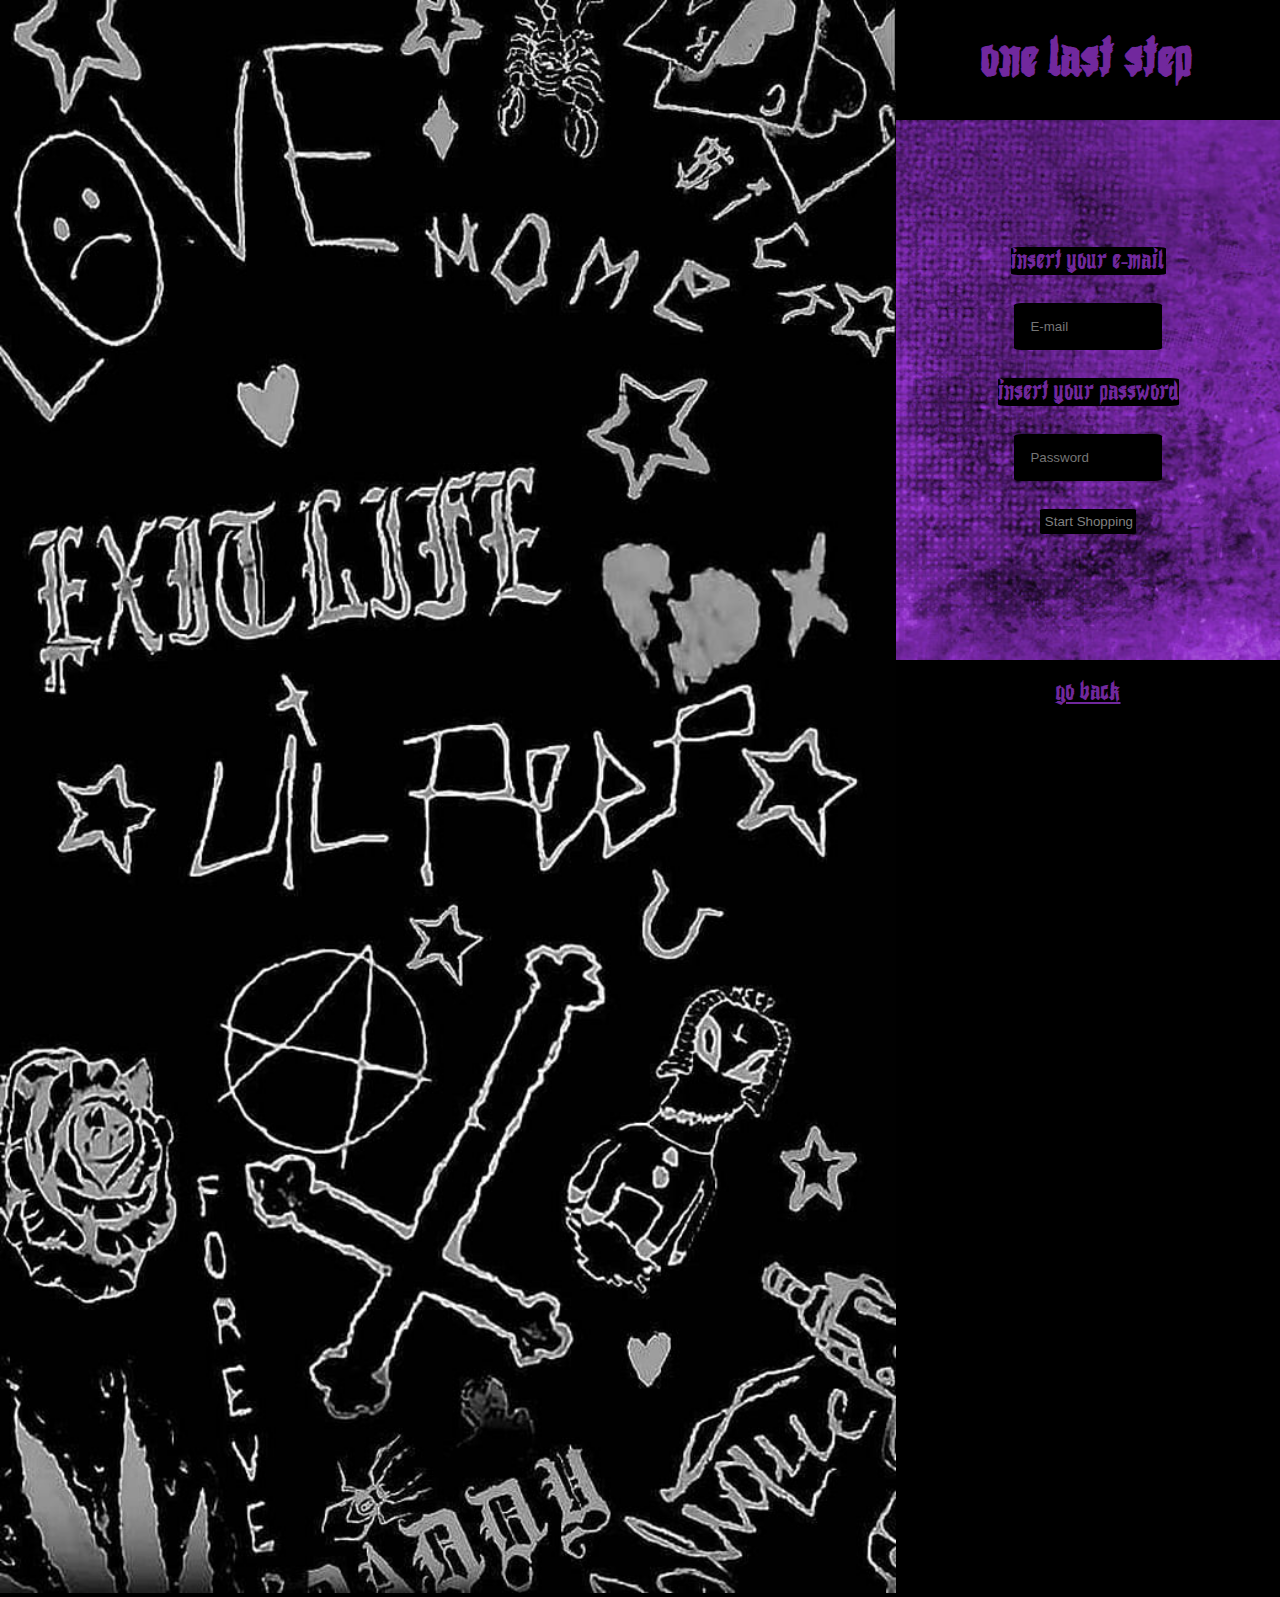
<file: ProyectoIntegrador/login.html>
<!DOCTYPE html>
<html lang="en">
  <head>
    <meta charset="UTF-8" />
    <meta name="viewport" content="width=device-width, initial-scale=1.0" />
    <title>ONE LAST STEP</title>
    <link rel="stylesheet" href="./login.css" />
  </head>
  <body>
    <main>
      <section class="contenedordivs">
        <div class="imagen">
          <img src="./img/backlogin.jpg" alt="" />
        </div>
        <div class="login">
          <div class="tit">
            <h1>one last step</h1>
          </div>
          <form>
            <label for="#email">insert your e-mail</label>
            <br />
            <input type="email" placeholder="E-mail" id="email" />
            <br />
            <label for="password">insert your password</label>
            <br />
            <input type="password" placeholder="Password" id="password" />
            <br />
            <input type="submit" value="Start Shopping" class="submit" />
          </form>
          <br />
          <div class="goback">
            <a href="./index.html">go back</a>
          </div>
        </div>
      </section>
    </main>
  </body>
</html>
</file>
<file: ProyectoIntegrador/style.css>
@font-face {
  font-family: "gothical";
  src: url(./font/Gothical.ttf);
}

@font-face {
  font-family: "shodo";
  src: url(./font/demo_shodogothic.ttf);
}

body {
  margin: 0;
  padding: 0;
  background: rgb(16, 0, 36);
  background: linear-gradient(
    180deg,
    rgba(16, 0, 36, 1) 26%,
    rgba(24, 2, 45, 1) 100%,
    rgba(18, 15, 15, 1) 100%,
    rgba(37, 34, 40, 1) 100%
  );
}

header {
  width: 100%;
  height: 30vh;
  display: flex;
  background-color: black;
  color: #71289d;
}

.logo {
  width: 30%;
  height: 30vh;
  background-color: black;
  display: flex;
  align-items: center;
  justify-content: center;
}

.logo img {
  width: 50%;
}

nav {
  font-family: "gothical";
  font-size: 2em;
  display: flex;
  justify-content: space-around;
  align-items: center;
  width: 70%;
  height: 30vh;
}

nav a:link {
  color: #71289d;
}

nav a:visited {
  color: #71289d;
}
nav a:hover {
  background-color: #71289d;
  color: black;
  padding: 0.2em;
}

.title {
  margin-top: 10px;
  width: 100%;
  height: 50vh;

  display: flex;

  justify-content: center;
  align-items: center;
  color: black;
  font-family: "shodo";
  font-size: 3em;
  background-image: url(./img/back.jpg);
}

.lineup {
  margin-top: 5%;
  width: 100%;
  height: 100vh;
  font-family: "gothical";
  font-size: 2em;
  text-align: center;
  color: #71289d;
}

.contenedorcards {
  display: flex;
  align-items: center;
  justify-content: space-around;
}

.cardslineup {
  background-color: #71289d;
  font-family: "shodo";
  font-size: 1em;
  width: 30%;
  height: 30%;
  color: black;
  border-radius: 5%;
}

.cardslineup img {
  width: 100%;
  border-radius: 2%;
}

.cardslineup :hover {
  filter: grayscale(100%);
}

.tickets {
  width: 100%;
  height: 80%;
}

.date {
  width: 100%;
  font-family: "shodo";
  font-size: 1.5em;
  text-align: center;
  color: black;
  background-image: url(./img/back.jpg);
}

.contenedortickets {
  display: flex;
  justify-content: space-around;
  align-items: center;
}

.ticketcard {
  width: 30%;
  height: 100vh;
  background-color: #71289d;
  text-align: center;
  font-family: "shodo";
  font-size: 2em;
  border-radius: 5%;
}

.ticketcard img {
  width: 100%;
  border-radius: 2%;
}

button {
  font-size: 0.8em;
  background-color: #71289d;
  border: none;
}

.ticketbutton {
  font-size: 1em;
  font-family: "gothical";
  color: #71289d;
  background-color: black;
  border-radius: 10%;
  border: none;
}

.ticketbutton:hover {
  color: black;
  background-color: blueviolet;
}

.tourmemories {
  margin-top: 5%;
  font-family: "gothical";
  font-size: 2em;
  text-align: center;
  color: #71289d;
}

.gallery {
  margin-top: 30px;

  display: grid;
  grid-template-columns: repeat(3, 1fr);
  grid-row-gap: 20px;
  justify-items: center;
}

.gallerydivs {
  display: flex;
  width: 70%;
  overflow: hidden;
}

.gallerydivs :hover {
  transform: scale(1.2);

  filter: brightness(70%);
}

.gallerydivs img {
  width: 100%;
}

footer {
  margin-top: 40px;
  width: 100%;
  height: 50vh;
  display: flex;
  justify-content: space-around;
  align-items: center;
  background-image: url(./img/back.jpg);
}

.sponsor {
  width: 10%;
}

.sponsor img {
  width: 100%;
}

/* MEDIA QUERIES no terminado, porque no llegué a tiempo e iba a tardar bastante mas en hacer una primera entrega */

@media only screen and (max-width: 600px) { 
  nav {
    flex-wrap: wrap;
  }
  .title {
    text-align: center;
  }

  .lineup{
    height: fit-content;
  }

  .contenedorcards {
    flex-direction: column;
    justify-content: space-around;
  }


  .cardslineup {
    width: 100%;
    background: none;
  }

  .cardslineup p {
    display: none;
  }

  .ticketcard {
    font-size: 0.8em;
    height: 30%;
  }
  
}
</file>
<file: TP 1 2.0/style.css>
@font-face {
  font-family: "Astro";
  src: url(./fonts/AstroWorld.ttf);
}

@font-face {
  font-family: "Kanit";
  src: url(./fonts/Kanit-ExtraLight.ttf);
}

*{
  box-sizing: border-box;
}

header {
  background-image: url(./img/travis-scott.jpg);
  background-size: cover;
  background-repeat: no-repeat;
  background-position: top;
  height: 100em;
  text-align: center;
}

h1 {
  display: inline-block;
  font-family: "Astro";
  color: whitesmoke;
  font-size: 7em;
  position: relative;
}

h2 {
  font-family: "Astro";
  font-size: 2em;
}

h3 {
  font-family: "Astro";
  color: whitesmoke;
  font-size: 2em;
}

body {
  margin: 0em;
  padding: 0em;
  background: rgb(16, 0, 36);
  background: linear-gradient(
    180deg,
    rgba(16, 0, 36, 1) 3%,
    rgba(75, 9, 121, 1) 38%,
    rgba(171, 0, 255, 1) 93%
  );
}

.sec1 {
  height: 100%;
  display: flex;
  flex-direction: row-reverse;
  justify-content: space-between;
  

}

.travis img{
  width: 80%;
}
.travis{
  align-self: center;
  width: 40%;
  margin-right: 30px;
}

.textotravis {
  width: 50%;
  font-size: 2em;
  margin-left: 30px;
  color: whitesmoke;
  text-align: justify;
  font-family: "Kanit";
}

.sec2 {
  margin-top: 0em;
  display: inline-block;
}

.theform {
  text-align: center;
}

.textoalbum {
  font-size: 2em;
  margin-left: 30px;
  color: whitesmoke;
  margin-right: 50px;
  text-align: justify;
  font-family: "Kanit";
}

textarea {
  font-family: "Kanit";
  color: whitesmoke;
  resize: none;
  outline: blueviolet;
  background-color: darkorchid;
}

input {
  font-family: "Kanit";
  color: whitesmoke;
  background-color: darkorchid;
}

footer {
  background-color: black;
  margin-top: 20px;
  height: 30%;
  text-align: center;
}

.foot {
margin: 0;
display: flex;
flex-direction: column;
justify-content: center;
align-items: center;
text-align: center;
}


a:link {
  color: whitesmoke;
  text-decoration: none;
}
a:visited {
  color: whitesmoke;
  text-decoration: none;
}
a:hover {
  color: whitesmoke;
  text-decoration: none;
}
a:active {
  color: whitesmoke;
}
</file>
<file: TP1/style.css>
@font-face {
  font-family: "Astro";
  src: url(./fonts/AstroWorld.ttf);
}

@font-face {
  font-family: "Kanit";
  src: url(./fonts/Kanit-ExtraLight.ttf);
}

header {
  background-image: url(./img/travis-scott.jpg);
  background-size: cover;
  background-repeat: no-repeat;
  background-position: top;
  height: 100em;
  text-align: center;
}

h1 {
  display: inline-block;
  font-family: "Astro";
  color: whitesmoke;
  font-size: 7em;
  position: relative;
}

h2 {
  font-family: "Astro";
  font-size: 2em;
}

h3 {
  font-family: "Astro";
  color: whitesmoke;
  font-size: 2em;
}

body {
  margin: 0em;
  padding: 0em;
  background: rgb(16, 0, 36);
  background: linear-gradient(
    180deg,
    rgba(16, 0, 36, 1) 3%,
    rgba(75, 9, 121, 1) 38%,
    rgba(171, 0, 255, 1) 93%
  );
}

.sec1 {
  display: inline-block;
}

.travis {
  height: 50em;
  position: relative;
  float: right;
  top: 40em;
  margin: 20px;
}

.textotravis {
  width: 47%;
  font-size: 2em;
  margin-left: 65px;
  color: whitesmoke;
  position: relative;
  text-align: justify;
  font-family: "Kanit";
}

.sec2 {
  margin-top: 0em;
  display: inline-block;
}

.theform {
  text-align: center;
}

.textoalbum {
  font-size: 2em;
  margin-left: 65px;
  color: whitesmoke;
  margin-right: 50px;
  text-align: justify;
  font-family: "Kanit";
}

textarea {
  font-family: "Kanit";
  color: whitesmoke;
  resize: none;
  outline: blueviolet;
  background-color: darkorchid;
}

input {
  font-family: "Kanit";
  color: whitesmoke;
  background-color: darkorchid;
}

footer {
  background-color: black;
  margin-top: 2em;
  height: 12em;
  text-align: center;
}

.thanks {
  padding-top: 1em;
}

nav {
  position: relative;
  bottom: 2em;
  right: 1em;
}

a:link {
  color: whitesmoke;
  text-decoration: none;
}
a:visited {
  color: whitesmoke;
  text-decoration: none;
}
a:hover {
  color: whitesmoke;
  text-decoration: none;
}
a:active {
  color: whitesmoke;
}
</file>
<file: TP2/index.css>
@font-face {
  font-family: "Bat";
  src: url(./fonts/batmfa__.ttf);
}

body {
  margin: 0em;
  padding: 0em;
  background-image: url(./img/backcity.jpg);
  background-repeat: no-repeat;
  background-position: center;
  background-size: cover;
  width: 100%;
  height: 100vh;
  overflow: hidden;
}

.contenedor {
  text-align: center;
  display: flex;
  justify-content: center;
  align-items: center;
  width: 100%;
  height: 100vh;
}

.contenido {
  width: 30%;
  background-color: #f94c82;
  border-radius: 25px;
  padding: 30px;
}

h1 {
  text-align: center;
  font-family: "Bat";
  font-size: 7em;
}

img {
  height: 7em;
  max-width: 100%;
}

input {
  background-color: black;
  color: #f94c82;
  font-size: 1em;
  border: black;
  border-radius: 25px;
  padding: 10px;
  max-width: 100%;
}

::placeholder {
  color: #f94c82;
}

a:link {
  color: black;
  text-decoration: none;
}

a:hover {
  color: #f94c82;
  text-decoration: none;
}
a:active {
  color: #f94c82;
}
</file>
<file: ProyectoIntegrador/login.css>
@font-face {
  font-family: "shodo";
  src: url(./font/demo_shodogothic.ttf);
}

body {
  margin: 0;
  padding: 0;
  background-color: black;
  overflow: hidden;
}

.contenedordivs {
  width: 100%;
  height: 100vh;
  display: flex;
  justify-content: space-around;
}

.login {
  width: 30%;
  height: 100vh;
}

.imagen {
  width: 70%;
}

.imagen img {
  width: 100%;
}

.tit {
  display: flex;
  justify-content: center;
}

h1 {
  text-align: center;

  font-family: "shodo";
  font-size: 3em;
  color: #71289d;

  width: 60%;
  border-radius: 5%;
}

form {
  width: 100%;
  height: 60vh;
  margin-top: 40px;
  display: flex;
  flex-direction: column;
  font-family: "shodo";
  font-size: 1.5em;
  justify-content: center;
  align-items: center;
  margin: 0;
  background-image: url(./img/back.jpg);
  background-repeat: no-repeat;
  background-size: cover;
}

form label {
  color: #71289d;
  background-color: black;
  border-radius: 5%;
}

input {
  width: 30%;
  border-radius: 5%;
  border: none;
  background-color: black;
  color: gray;
  padding: 1rem;
}

.submit {
  width: 25%;
  color: gray;
  padding: 0.3rem;
}

.submit:hover {
  background-color: blueviolet;
}

a {
  font-family: "shodo";
  font-size: 1.5em;
  text-align: center;
}

a:link {
  color: #71289d;
}

a:hover {
  background-color: #71289d;
  color: black;
  padding: 0.2em;
}

.goback {
  display: flex;
  justify-content: center;
  align-items: center;
}
</file>
